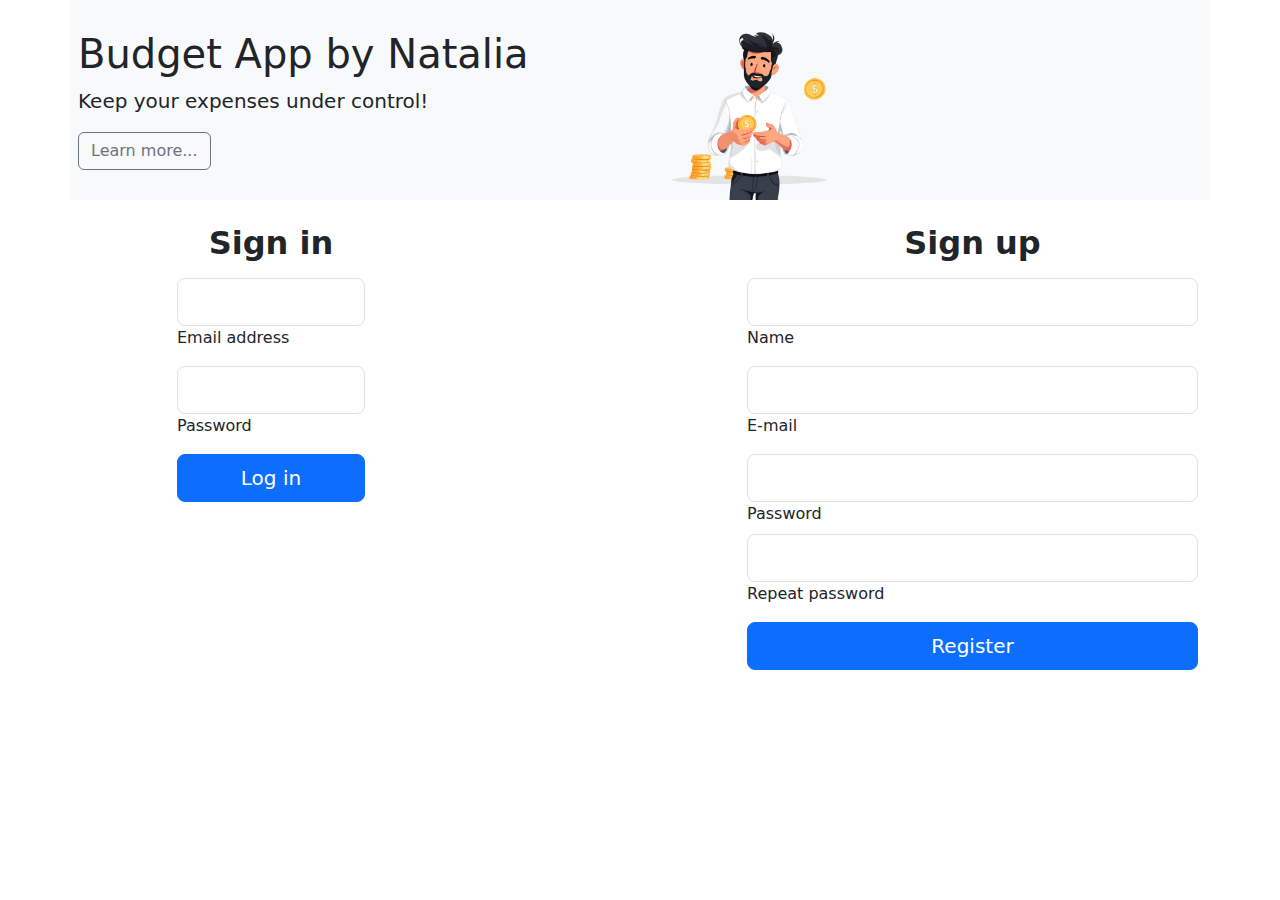
<file: index.html>
<!DOCTYPE html>
<html lang="en">
<head>
    <meta charset="UTF-8">
    <meta name="viewport" content="width=device-width, initial-scale=1.0">
    <title>Budget App by Natalia</title>
    <link href="https://cdn.jsdelivr.net/npm/bootstrap@5.3.0-alpha3/dist/css/bootstrap.min.css" rel="stylesheet">
    <link rel="stylesheet" href="style.css">
</head>
<body>
    <div class="container ">
        <div class="row align-items-center text-center text-md-start bg-light">
            <!-- Kolumna z tekstem po lewej stronie -->
            <div class="col-md-6 mx-auto my-3 p-2">
                <h1 class="display-12 font-weight-normal">Budget App by Natalia</h1>
                <p class="lead font-weight-normal">Keep your expenses under control!</p>
                <a class="btn btn-outline-secondary" href="./learn-more.html">Learn more...</a>
            </div>
    
            <!-- Kolumna z obrazkiem po prawej stronie -->
            <div class="col-md-6">
                <img src="./money-9100653_1280.png"  height="200px" alt="gay with money" />
            </div>
        </div>
    </div>
    
      <div class="container">

        <div class="row justify-content-center">
          <div class="col-md-6 col-lg-5 col-xl-5 offset-xl-1">
            <div class="col-md-10 col-lg-6 col-xl-5 order-2 order-lg-1">

                <p class="text-center text-body h2 fw-bold mb-3 mt-4">Sign in</p>
  
                <form>
  
            <form>
              <!-- Email input -->
              <div data-mdb-input-init="" class="form-outline mb-2" data-mdb-input-initialized="true">
                <input type="email" id="form1Example13" class="form-control form-control-lg">
                <label class="form-label" for="form1Example13" style="margin-left: 0px;">Email address</label>
              <div class="form-notch"><div class="form-notch-leading" style="width: 9px;"></div><div class="form-notch-middle" style="width: 88.8px;"></div><div class="form-notch-trailing"></div></div></div>
  
              <!-- Password input -->
              <div data-mdb-input-init="" class="form-outline mb-2" data-mdb-input-initialized="true">
                <input type="password" id="form1Example23" class="form-control form-control-lg">
                <label class="form-label" for="form1Example23" style="margin-left: 0px;">Password</label>
              <div class="form-notch"><div class="form-notch-leading" style="width: 9px;"></div><div class="form-notch-middle" style="width: 64.8px;"></div><div class="form-notch-trailing"></div></div></div>
   
              <!-- Submit button -->
              <a href="./sing-in.html" type="submit" data-mdb-button-init="" data-mdb-ripple-init=""  class="btn btn-primary btn-lg btn-block d-flex justify-content-center" data-mdb-button-initialized="true">Log in </a>
  
  
            
  
            </form>
          </div>

      </div>
            <div class="col-md-6 col-lg-5 col-xl-5 offset-xl-1">

              <p class="text-center text-body h2 fw-bold mb-3 mt-4">Sign up</p>

              <form>

                <!-- Name input -->
              <div data-mdb-input-init="" class="form-outline mb-2" data-mdb-input-initialized="true">
                <input type="name" id="form1Example13" class="form-control form-control-lg">
                <label class="form-label" for="form1Example13" style="margin-left: 0px;">Name</label>
              <div class="form-notch"><div class="form-notch-leading" style="width: 9px;"></div><div class="form-notch-middle" style="width: 88.8px;"></div><div class="form-notch-trailing"></div></div></div>
  
              <!-- e-mail input -->
              <div data-mdb-input-init="" class="form-outline mb-2" data-mdb-input-initialized="true">
                <input type="email" id="form1Example13" class="form-control form-control-lg">
                <label class="form-label" for="form1Example13" style="margin-left: 0px;">E-mail</label>
              <div class="form-notch"><div class="form-notch-leading" style="width: 9px;"></div><div class="form-notch-middle" style="width: 88.8px;"></div><div class="form-notch-trailing"></div></div></div>
  
              <!-- Password input -->
              <div data-mdb-input-init="" class="form-outline mb-2" data-mdb-input-initialized="true">
                <input type="password" id="form1Example23" class="form-control form-control-lg">
                <label class="form-label" for="form1Example23" style="margin-left: 0px;">Password</label>
              <div class="form-notch"><div class="form-notch-leading" style="width: 9px;"></div>
              <!-- Password input -->
              <div data-mdb-input-init="" class="form-outline mb-2" data-mdb-input-initialized="true">
                <input type="passwordRepeat" id="form1Example23" class="form-control form-control-lg">
                <label class="form-label" for="form1Example23" style="margin-left: 0px;">Repeat password</label>
              <div class="form-notch"><div class="form-notch-leading" style="width: 9px;"></div><div class="form-notch-middle" style="width: 64.8px;"></div><div class="form-notch-trailing"></div></div></div>
                

                <a href="" type="submit" data-mdb-button-init="" data-mdb-ripple-init="" id="registerButton" class="btn btn-primary btn-lg btn-block d-flex justify-content-center" data-mdb-button-initialized="true">Register</a>

              </form>

            </div>
           
      </div>
      </div>
 
      <script src="https://ajax.googleapis.com/ajax/libs/jquery/3.7.1/jquery.min.js"></script>
      <script src="index.js" charset="utf-8"></script>
    <script src="https://cdn.jsdelivr.net/npm/bootstrap@5.3.0-alpha3/dist/js/bootstrap.bundle.min.js"></script>
</body>
</html>
</file>
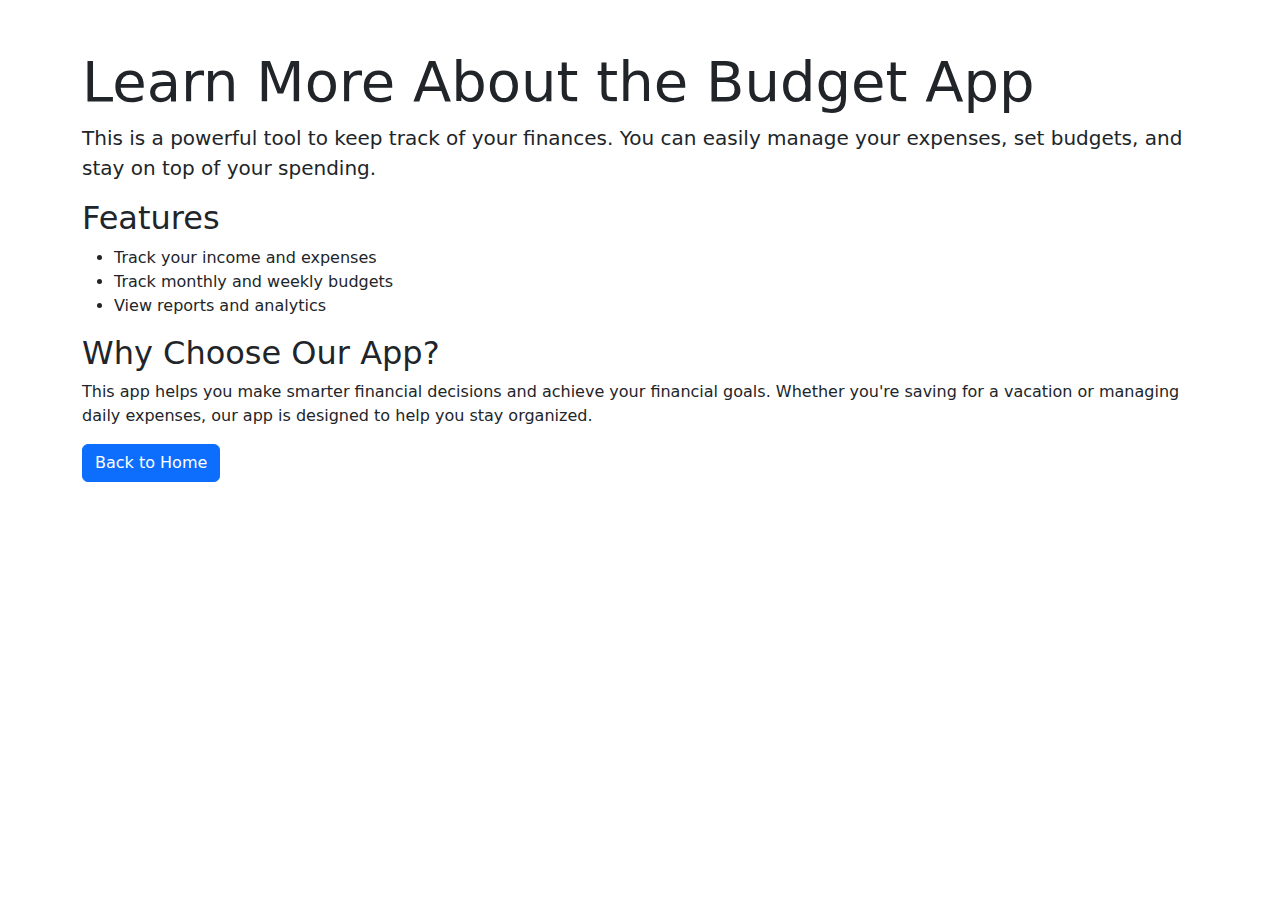
<file: learn-more.html>
<!DOCTYPE html>
<html lang="en">
<head>
    <meta charset="UTF-8">
    <meta name="viewport" content="width=device-width, initial-scale=1.0">
    <title>Learn More - Budget App</title>
    <link href="https://cdn.jsdelivr.net/npm/bootstrap@5.3.0-alpha3/dist/css/bootstrap.min.css" rel="stylesheet">
</head>
<body>
    <div class="container my-5">
        <h1 class="display-4">Learn More About the Budget App</h1>
        <p class="lead">This is a powerful tool to keep track of your finances. You can easily manage your expenses, set budgets, and stay on top of your spending.</p>

        <h2>Features</h2>
        <ul>
            <li>Track your income and expenses</li>
            <li>Track monthly and weekly budgets</li>
            <li>View reports and analytics</li>
        </ul>

        <h2>Why Choose Our App?</h2>
        <p>This app helps you make smarter financial decisions and achieve your financial goals. Whether you're saving for a vacation or managing daily expenses, our app is designed to help you stay organized.</p>

        <a href="index.html" class="btn btn-primary">Back to Home</a>
    </div>

    <script src="https://cdn.jsdelivr.net/npm/bootstrap@5.3.0-alpha3/dist/js/bootstrap.bundle.min.js"></script>
</body>
</html>
</file>
<file: style.css>
body{
    height: 100vh;
}
section {
    display: none; 
}
#startPage{
    display:block;
}

h2,h3{
    color: #0D6EFD;
}

.input-group{
   
    
    margin: 10px auto;
}

#balancePieChart{
    max-height: 250px;
}

#incomeBarChart{
    max-height: 300px;
}
#expenseBarChart{
    max-height: 400px;
}
#deleteIncome{
    background-color: #aa3838;important!
}

#deleteExpense{
    background-color: #aa3838;important!
}
</file>
